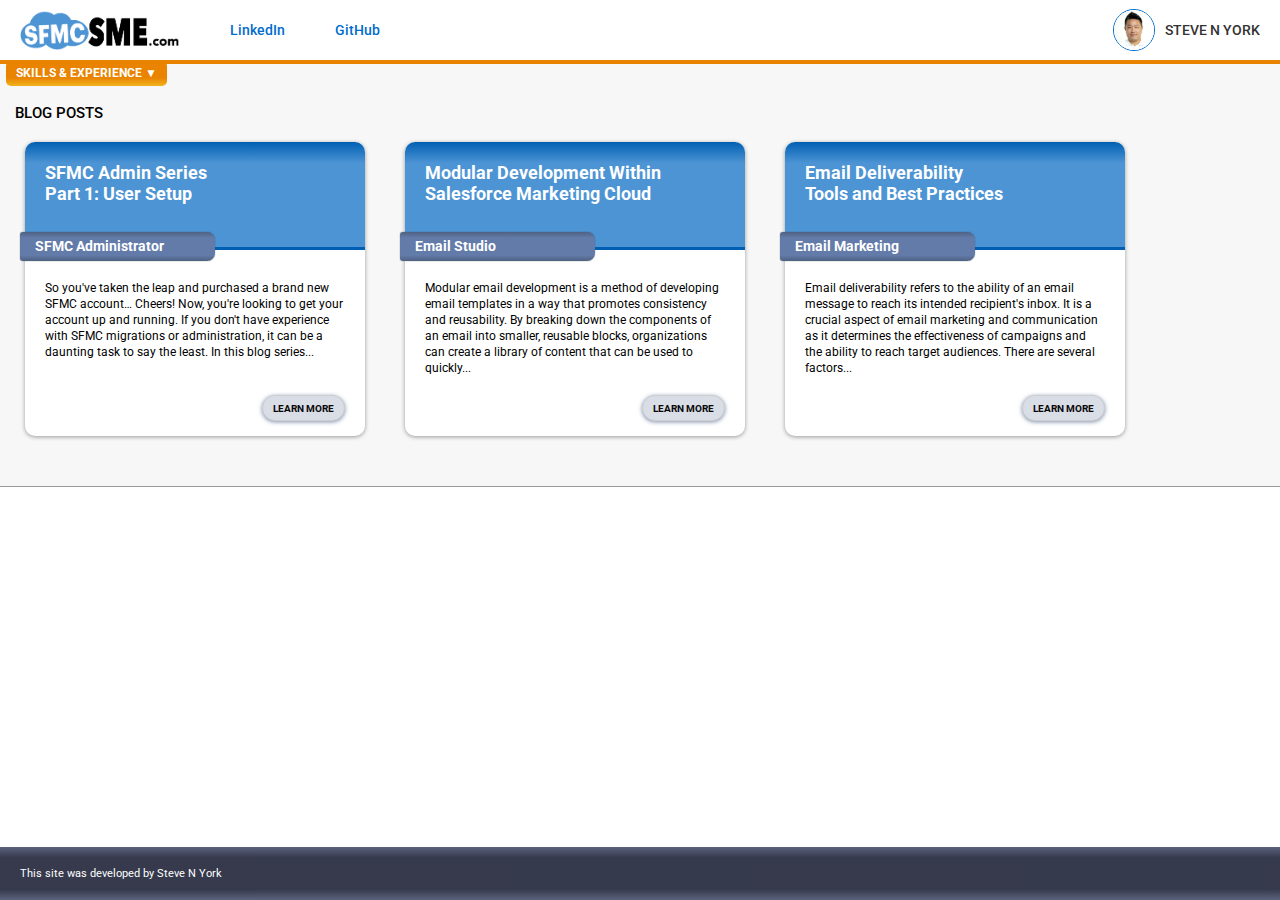
<file: index.html>
<!DOCTYPE html>
<html lang=en>

<head>
    <meta charset="utf-8">
    <title>Steve N. York | SFMC SME</title>
    <meta name="description" content="steve-n-york.github.io">
    <meta name="author" content="Steve N York">
    <meta name="viewport" content="width=device-width, initial-scale=1" />
    <link href="https://fonts.googleapis.com/css?family=Roboto:100,100i,300,300i,400,400i,500,500i,700,700i,900,900i"
        rel="stylesheet">
    <link rel="icon" type="image/png" href="images/home/mcdev_favicon.gif">
    <!--STYLES-->
    <link id="theme" rel="stylesheet" href="css/main-styles.css">
    <link id="theme" rel="stylesheet" href="css/mobile-styles.css">
    <link id="theme" rel="stylesheet" href="css/nav-bar-styles.css">
    <link id="theme" rel="stylesheet" href="css/sub-nav-bar-styles.css">
    <link id="theme" rel="stylesheet" href="css/blogs-styles.css">
    <!--ANIMATIONS-->
    <link id="theme" rel="stylesheet" href="css/animations.css">
    <!--JAVASCRIPT-->
    <script src="https://platform.linkedin.com/badges/js/profile.js" async defer type="text/javascript"></script>
    <script type="text/javascript" src="js/scripts.js"></script>
</head>

<body>
    <!--NAV BAR START-->
    <nav id="main-navbar">
        <div id="main-navbar-left">
            <img id='logo' src="./images/home/sfmcdev_logo.png">
            <a class='main-navbar-links' href="https://www.linkedin.com/in/steve-n-york/" target="_blank">LinkedIn</a>
            <a class='main-navbar-links' href="https://github.com/steve-n-york" target="_blank">GitHub</a>
        </div>
        <div id="main-navbar-right">
            <img id="profile-pic" src="./images/home/snyork_profile_pic.jpg">
            <span style="font-size: 14px; font-weight: 500;">STEVE N YORK</span>
        </div>
        <!--[MOBILE] HAMBURGER MENU BTN-->
        <button id="hamb-menu-btn">
            <div class='hamb-menu'></div>
            <div class='hamb-menu'></div>
            <div class='hamb-menu'></div>
        </button>
    </nav>
    <!--PROFILE DROPDOWN MENU START-->
    <div id="profile-menu-container">
        <table id="profile-menu" width="" border="0" cellspacing="0" cellpadding="5" align="center">
            <tbody>
                <tr>
                    <td id="main-nav-profile-cta" class="profile-cta">PROFILE</td>
                </tr>
                <tr>
                    <td id="main-nav-contact-cta" class="profile-cta">CONTACT</td>
                </tr>
            </tbody>
        </table>
    </div>
    <!--PROFILE DROPDOWN MENU END-->
    <!--NAV BAR END-->
              
    <!--[MOBILE] NAV MENU START-->
    <div id="mobile-nav-menu">
        <table id="mobile-nav-table" width="100%" border="0" cellPadding="0" cellSpacing="0" align="center">
            <tbody>
                <tr>
                    <td id="mobile-nav-profile-section" align="center" valign="middle">
                        <div id="mobile-profile-pic"></div>
                        <p style="font-size: 24px; line-height: .4em; font-weight: 700; color: #ffffff;">
                            STEVE N YORK
                        </p>   
                    </td>         
                </tr>
                <tr>
                    <td id="mobile-nav-profile-btn" class="mobile-nav-blocks">
                        PROFILE
                    </td>
                </tr>
                <tr>
                    <td id="mobile-nav-contact-btn" class="mobile-nav-blocks">
                        CONTACT
                    </td>
                </tr>
                <tr>
                    <td id="mobile-nav-blogs-btn" class="mobile-nav-blocks">
                        BLOGS
                    </td>
                </tr>
                <tr>
                    <td id="mobile-nav-projects-btn" class="mobile-nav-blocks">
                        PROJECTS
                    </td>
                </tr>
            </tbody>
        </table>
        <table id="mobile-nav-social-section" width="100%" border="0" cellspacing="0" cellpadding="0" align="center">
            <tbody>
                <tr>
                    <td colspan="2" align="center" style="padding-top: 20px; font-size:18px; line-height: 18px; font-weight: 600; color:#ffffff;">
                        FOLLOW ME
                    </td>
                </tr>
                <tr>
                    <td align="center" style="padding:20px 0 0 40px;">
                        <a href="https://www.linkedin.com/in/steve-n-york/" target="_blank">
                            <img class="social-icon" src="./images/home/linkedin_logo.png"/>
                        </a><br>
                        <span style="font-size:13px; line-height: 15px; font-weight: 500; color:#ffffff;">LinkedIn</span>
                    </td>
                    <td align="center" style="padding:20px 40px 0 0;">
                        <a href="https://github.com/steve-n-york" target="_blank">
                            <img class="social-icon" src="./images/home/github_logo.png"/>
                        </a><br>
                        <span style="font-size:13px; line-height: 15px; font-weight: 500; color:#ffffff;">GitHub</span>
                    </td>
                </tr>
            </tbody>
        </table>                        
    </div>
    <!--[MOBILE] NAV MENU END-->
    <div id="sub-nav-tab">SKILLS & EXPERIENCE&nbsp;▼</div>
    <!-- <div id="mobile-sub-nav-tab">▼&nbsp;MENU&nbsp;▼</div> -->
    <!--SUB NAV BAR START-->
    <div id="sub_nav_bar">
        <table class="sub_nav_ghost_padding" width="100%" border="0" cellPadding="0" cellSpacing="0">
            <tbody>
                <tr height="25">
                    <td> </td>
                </tr>
            </tbody>
        </table>
        <table id="sub_nav_table" width="100%" border="0" cellPadding="0" cellSpacing="0">
            <tbody>
                <tr>
                    <td class="sub_nav_blocks">
                        PLATFORM<br>EXPERTISE
                    </td>
                    <td class="sub_nav_blocks">
                        SFMC<br>ADMINISTRATION
                    </td>
                    <td class="sub_nav_blocks">
                        SOLUTION<br>DEVELOPMENT
                    </td>
                    <td class="sub_nav_blocks">
                        DATA<br>MANAGEMENT
                    </td>
                    <td class="sub_nav_blocks">
                        WORKFLOW<br>OPTIMIZATION
                    </td>
                    <td class="sub_nav_blocks">
                        TEAM<br>MANAGEMENT
                    </td>
                </tr>
            </tbody>
        </table>
        <table class="sub_nav_ghost_padding" width="100%" border="0" cellPadding="0" cellSpacing="0">
            <tbody>
                <tr height="30">
                    <td> </td>
                </tr>
            </tbody>
        </table>
    </div>
    <!--SUB NAV BAR END-->
    <!--MOBILE MAIN SECTION START-->
    <table id="mobile-main-section" width="100%" border="0" cellPadding="0" cellSpacing="0">
        <tbody>
            <tr>
                <td id="mobile-skills-header">
                    SKILLS AND EXPERIENCE
                </td>
            </tr>
            <tr>
                <td class="mobile-main-blocks">
                    PLATFORM EXPERTISE
                </td>
            </tr>
            <tr>
                <td>
                    <div class="mobile-main-blocks-child" style="display:none;">
                        Lorem ipsum dolor sit amet, consectetur adipiscing elit, sed do eiusmod tempor incididunt ut labore et dolore magna aliqua. Ut enim ad minim veniam, quis nostrud exercitation ullamco laboris nisi ut aliquip ex ea commodo consequat. Duis aute irure dolor in reprehenderit in voluptate velit esse cillum dolore eu fugiat nulla pariatur. Excepteur sint occaecat cupidatat non proident, sunt in culpa qui officia deserunt mollit anim id est laborum.
                    </div>
                </td>
            </tr>
                <td class="mobile-main-blocks">
                    SFMC ADMINISTRATION
                </td>
            </tr>
            <tr>
                <td>
                    <div class="mobile-main-blocks-child" style="display:none;">
                        Lorem ipsum dolor sit amet, consectetur adipiscing elit, sed do eiusmod tempor incididunt ut labore et dolore magna aliqua. Ut enim ad minim veniam, quis nostrud exercitation ullamco laboris nisi ut aliquip ex ea commodo consequat. Duis aute irure dolor in reprehenderit in voluptate velit esse cillum dolore eu fugiat nulla pariatur. Excepteur sint occaecat cupidatat non proident, sunt in culpa qui officia deserunt mollit anim id est laborum.
                    </div>
                </td>
            </tr>
                <td class="mobile-main-blocks">
                    SOLUTION DEVELOPMENT
                </td>
            </tr>
            <tr>
                <td>
                    <div class="mobile-main-blocks-child" style="display:none;">
                        Lorem ipsum dolor sit amet, consectetur adipiscing elit, sed do eiusmod tempor incididunt ut labore et dolore magna aliqua. Ut enim ad minim veniam, quis nostrud exercitation ullamco laboris nisi ut aliquip ex ea commodo consequat. Duis aute irure dolor in reprehenderit in voluptate velit esse cillum dolore eu fugiat nulla pariatur. Excepteur sint occaecat cupidatat non proident, sunt in culpa qui officia deserunt mollit anim id est laborum.
                    </div>
                </td>
            </tr>
                <td class="mobile-main-blocks">
                    DATA MANAGEMENT
                </td>
            </tr>
            <tr>
                <td>
                    <div class="mobile-main-blocks-child" style="display:none;">
                        Lorem ipsum dolor sit amet, consectetur adipiscing elit, sed do eiusmod tempor incididunt ut labore et dolore magna aliqua. Ut enim ad minim veniam, quis nostrud exercitation ullamco laboris nisi ut aliquip ex ea commodo consequat. Duis aute irure dolor in reprehenderit in voluptate velit esse cillum dolore eu fugiat nulla pariatur. Excepteur sint occaecat cupidatat non proident, sunt in culpa qui officia deserunt mollit anim id est laborum.
                    </div>
                </td>
            </tr>
                <td class="mobile-main-blocks">
                    WORKFLOW OPTIMIZATION
                </td>
            </tr>
            <tr>
                <td>
                    <div class="mobile-main-blocks-child" style="display:none;">
                        Lorem ipsum dolor sit amet, consectetur adipiscing elit, sed do eiusmod tempor incididunt ut labore et dolore magna aliqua. Ut enim ad minim veniam, quis nostrud exercitation ullamco laboris nisi ut aliquip ex ea commodo consequat. Duis aute irure dolor in reprehenderit in voluptate velit esse cillum dolore eu fugiat nulla pariatur. Excepteur sint occaecat cupidatat non proident, sunt in culpa qui officia deserunt mollit anim id est laborum.
                    </div>
                </td>
            </tr>
                <td class="mobile-main-blocks">
                    TEAM MANAGEMENT
                </td>
            </tr>
            <tr>
                <td>
                    <div class="mobile-main-blocks-child" style="display:none;">
                        Lorem ipsum dolor sit amet, consectetur adipiscing elit, sed do eiusmod tempor incididunt ut labore et dolore magna aliqua. Ut enim ad minim veniam, quis nostrud exercitation ullamco laboris nisi ut aliquip ex ea commodo consequat. Duis aute irure dolor in reprehenderit in voluptate velit esse cillum dolore eu fugiat nulla pariatur. Excepteur sint occaecat cupidatat non proident, sunt in culpa qui officia deserunt mollit anim id est laborum.
                    </div>
                </td>
            </tr>
        </tbody>
    </table>
    <!--MOBILE MAIN SECTION END-->
    <!--BLOGS SECTION START-->
    <main>
        <div id="blog_content">
            <!-- <div class="fadeFromDark"></div> -->
            <div class="blogs_section_header">BLOG POSTS</div>
            <section id="blogs_section">
                <article id="blog_[i]" class="blogs">
                    <div class="blog_header"><strong class="blog_title" style="color: white;">${blog.title}</strong></div>
                    <div class="blog_tag">${blog.tag}</div>
                    <div class="blog_copy">${blog.teaser}</div>
                    <a class="blog_cta blog_cta_link" href="${blog.link}" target="_blank">LEARN MORE</a>
                </article>
                <article id="blog_[i]" class="blogs">
                    <div class="blog_header"><strong style="color: white;">${blog.title}</strong></div>
                    <div class="blog_tag">${blog.tag}</div>
                    <div class="blog_copy">${blog.teaser}</div>
                    <a class="blog_cta blog_cta_link" href="${blog.link}" target="_blank">LEARN MORE</a>
                </article>
                <article id="blog_[i]" class="blogs">
                    <div class="blog_header"><strong style="color: white;">${blog.title}</strong></div>
                    <div class="blog_tag">${blog.tag}</div>
                    <div class="blog_copy">${blog.teaser}</div>
                    <a class="blog_cta blog_cta_link" href="${blog.link}" target="_blank">LEARN MORE</a>
                </article>
            </section>
        </div>
        <div class="spacer">&nbsp;</div>
    </main>
    <!--BLOGS SECTION END-->
    <!--PROJECTS SECTION START-->
    <!-- <div id="project_content">
        <div class="projects_section_header">PROJECT PORTFOLIO:</div>
        <section id="projects_section">

        </section>    
    </div> -->
    <!--PROJECTS SECTION END-->
    <!--FOOTER SECTION START-->
    <footer>
        <div id="footer_section">This site was developed by Steve N York</div>
    </footer>
    <!--FOOTER SECTION END-->

</body>

</html>
</file>
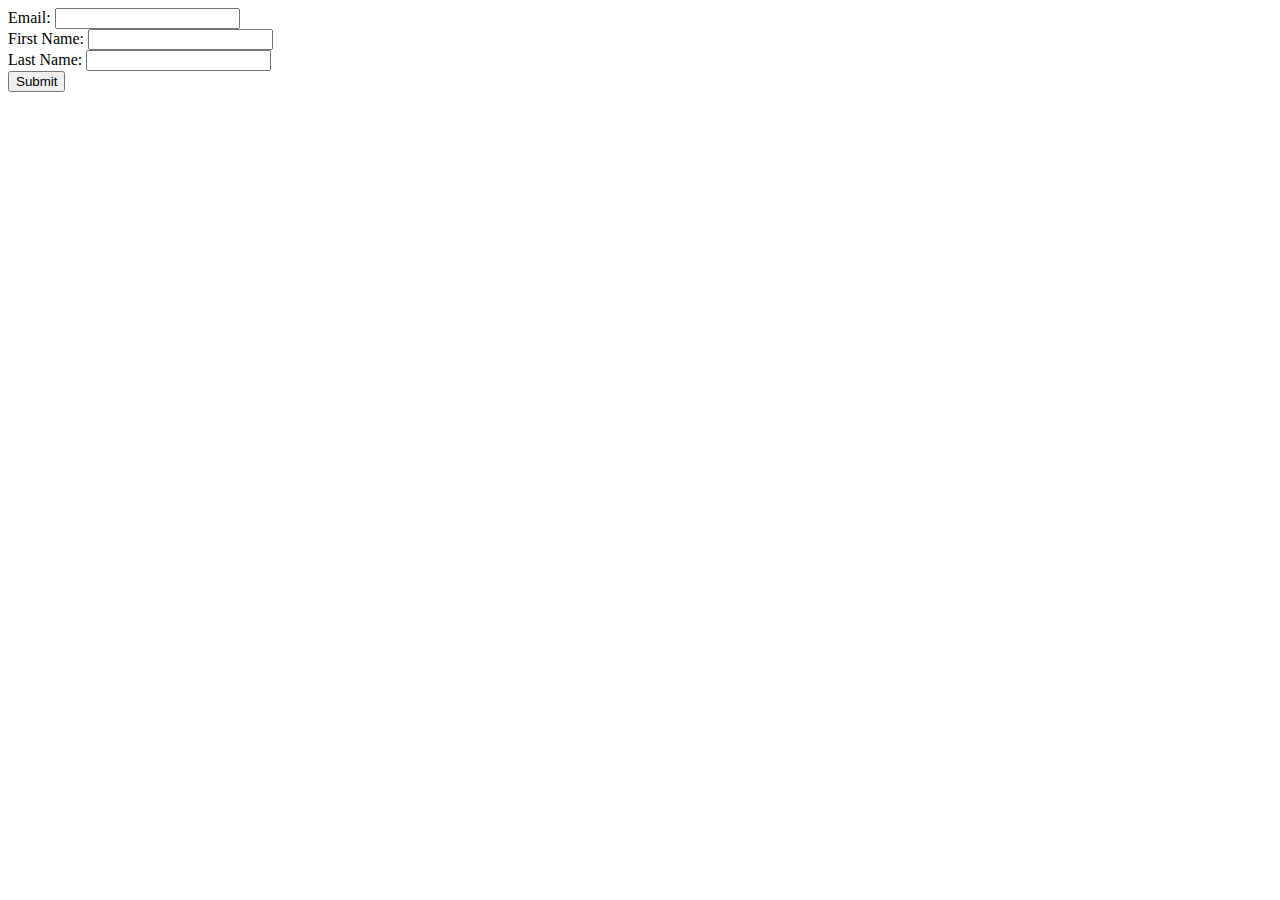
<file: test/DEManager.html>
<html>
    <body>
        <form action="http://cl.s50.exct.net/DEManager.aspx" name="subscribeForm" method="post">
            <input type="hidden" name="_clientID" value="510005788" />
            <input type="hidden" name="_deExternalKey" value="SNY_Test" />
            <input type="hidden" name="_action" value="add" />
            <input type="hidden" name="_returnXML" value="0" />
            <input type="hidden" name="_successURL" value="https://example.com/Success" />
            <input type="hidden" name="_errorURL" value="https://example.com/Failed" />
            Email: <input type="text" name="Email"><br />
            First Name: <input type="text" name="FirstName"><br />
            Last Name: <input type="text" name="LastName"><br />
            <input type="submit" value="Submit">
        </form>
    </body>
</html>
</file>
<file: css/main-styles.css>
html {
    width: 100vw;
    overflow: hidden;
    background-color: #ffffff;
}

body {
    margin: 0 auto;
    font-family: roboto;
    font-size: 14px;
}

a:visited,
a:active {
    color: inherit;
    text-decoration: none;
}




footer {
    position: absolute;
    bottom: 0;
    width: 100vw;
    height: auto;
    background: linear-gradient(0deg, rgb(87, 93, 122) 0%, rgb(48, 52, 71) 20%, rgb(48, 52, 71) 80%, rgb(87, 93, 122) 100%);
    /* background: linear-gradient(0deg, rgb(123, 123, 123) 0%, rgb(53, 53, 53) 30%, rgb(53, 53, 53) 70%, rgb(123, 123, 123) 100%); */
    opacity: .97;
}

#footer_section {
    position: relative;
    float: left;
    margin: 0 auto;
    width: 60vw;
    font-size: 11px;
    color: white;
    padding: 20px;
}

#mobile_footer_section {
    display: none;
}




@media (max-width: 787px) {
    html {
        width: 100vw;
        height: 100vh;
        min-width: 380px;
        overflow: scroll;
        background: linear-gradient(0deg, rgb(48, 52, 71) 50%, rgb(255, 255, 255) 100%);
    }

    main {
        background-color: #014785;
    }

}
</file>
<file: css/mobile-styles.css>
#mobile-nav-menu {
    display: none;
}

#mobile-main-section {
    display: none;
}



/* MOBILE NAV MENU */
@media (max-width: 787px) {

    #mobile-nav-menu {
        display: none;
        position: absolute;
        top: 75px;
        width: 100vw;
        height: fit-content;
        align-items: center;
        padding: 0 0 60px;
        animation: slideDown .3s;
        background-color: rgb(48, 52, 71);
        z-index: 8;
    }

    #mobile-nav-table {
        width: 100%;
        height: fit-content;
        top: 65px;
    }

    #mobile-profile-pic {
        background-image: url("../images/home/snyork_profile_pic.jpg");
        background-size: 100px;
        width: 100px;
        height: 100px;
        border-radius: 50%;
        box-shadow: inset 0 0 20px #666;
        border: 2px solid #2e88d6;
        margin-bottom: -10px;
    }

    .mobile-nav-blocks {
        width: 100vw;
        height: fit-content;
        align-items: center;
        text-align: center;
        background: linear-gradient(0deg, rgb(154, 154, 154) 0%, rgba(212, 212, 212, 1) 10%, rgb(255, 255, 255) 15%, rgb(255, 255, 255) 85%, rgba(212, 212, 212, 1) 90%, rgba(154, 154, 154, 1) 100%);
        /* background: linear-gradient(0deg, rgba(68,111,149,100) 0%, #0070d2 15%, #63a0d5 30%, #63a0d5 70%, #0070d2 85%, rgba(68,111,149,100) 100%); */
        font-size: 22px;
        font-weight: 600;
        color: #245f92;
        border-bottom: 2px solid rgb(48, 52, 71);
        padding: 20px 0;
    }

    #mobile-nav-profile-section {
        /* background: linear-gradient(0deg, rgba(122,122,122,1) 0%, rgba(212,212,212,1) 10%, rgba(230,232,242,1) 40%, rgba(230,232,242,1) 60%, rgba(212,212,212,1) 90%, rgba(122,122,122,1) 100%); */
        background: linear-gradient(0deg, #0582ef 0%, #4c94d4 10%, #4c94d4 90%, #0582ef 100%);
        /* background: linear-gradient(0deg, rgba(172,125,64,1) 0%, #e98300 8%, #f0b31d 30%, #f0b31d 70%, #e98300 92%, rgba(172,125,64,1) 100%); */
        padding: 20px 0 10px;
        border-top: 4px solid rgb(48, 52, 71);
        border-bottom: 4px solid rgb(48, 52, 71);
    }

    #mobile-nav-social-section {
        width: 100%;
        height: fit-content;
        padding-bottom: 20px;
        /* background: linear-gradient(0deg, rgb(60, 60, 60) 0%, rgb(97, 97, 97) 10%, rgba(97, 97, 97) 90%, rgb(60, 60, 60) 100%); */
    }

    .social-icon {
        margin-top: -10px;
        width: 60px;
        background: linear-gradient(0deg, rgb(73, 73, 73) 0%, rgb(255, 255, 255) 40%);
        border: 2px solid #fff;
        border-radius: 15px;
        box-shadow: 0px 0px 10px #333;
    }



    /* MOBILE MAIN SECTION */

    #mobile-main-section {
        width: 100%;
        display: block;
        position: absolute;
        top: 75px;
        padding-bottom: 50px;
        background-color: rgb(48, 52, 71);
        z-index: 1;
    }

    #mobile-skills-header {
        position: relative;
        width: 100%;
        font-size: 26px;
        font-weight: bold;
        text-align: center;
        vertical-align: middle;
        color: white;
        padding: 25px 10px;
        background: linear-gradient(0deg, rgba(68, 111, 149, 100) 0%, #0582ef 5%, #4c94d4 15%, #4c94d4 85%, #0582ef 95%, rgba(68, 111, 149, 100) 100%);
        border-top: 4px solid rgb(48, 52, 71);
        border-bottom: 4px solid rgb(48, 52, 71);
        z-index: 9;
        /* background: linear-gradient(#c46f00, #d79f11, #d79f11, #c46f00); */
        /* background-color: #e98300; */
    }

    .mobile-main-blocks {
        position: relative;
        width: 100%;
        font-size: 22px;
        font-weight: bold;
        text-align: center;
        vertical-align: middle;
        color: #245f92;
        padding: 20px 10px;
        background: linear-gradient(0deg, rgb(154, 154, 154) 0%, rgba(212, 212, 212, 1) 10%, rgb(255, 255, 255) 15%, rgb(255, 255, 255) 85%, rgba(212, 212, 212, 1) 90%, rgba(154, 154, 154, 1) 100%);
        border-bottom: 2px solid #000;
        z-index: 7;
    }

    #mobile-main-section td {
        width: 100vw;
    }

    .mobile-main-blocks-child {
        position: relative;
        font-size: 18px;
        line-height: 26px;
        text-align: center;
        color: #fff;
        padding: 30px 15px;
        animation: growFromMiddle .2s;
        background: linear-gradient(0deg, rgb(30, 32, 44) 0%, rgb(58, 62, 84) 10%, rgb(58, 62, 84) 90%, rgb(30, 32, 44) 100%);
        z-index: 0;
    }



    footer {
        position: fixed;
        bottom: 0;
        width: 100%;
        font-size: 13px;
        text-align: center;
        z-index: 10;
    }

    #footer_section {
        width: 90%;
        margin: -5px 0;
        padding: none;
        text-align: center;
    }

}
</file>
<file: css/nav-bar-styles.css>
/* NAV BAR */
#main-navbar {
    height: 60px;
    display: flex;
    background-color: #fff;
    border-bottom: 4px solid #e98300;
    justify-content: space-between;
    align-items: center;
    padding: 0 20px;
    z-index: 10;
}

#main-navbar-left {
    display: flex;
    align-items: center;
    font-size: 14px;
    color: #006dcc;
}

#logo {
    height: 40px;
    margin-right: 20px;
}

#logo:hover {
    cursor: pointer;
}

.main-navbar-links {
    font-size: 14px;
    font-weight: 500;
    color: #006dcc;
    text-decoration: none;
    padding-left: 30px;
    padding-right: 20px;
}

#main-navbar-right {
    display: flex;
    align-items: center;
    font-size: 12px;
    color: #333;
}

#main-navbar-right:hover {
    cursor: pointer;
}

#profile-pic {
    height: 40px;
    margin-right: 10px;
    border: 1px solid #006dcc;
    border-radius: 50%;
}



/* PROFILE MENU */

#profile-menu-container {
    position: absolute;
    top: 45px;
    right: 12px;
    z-index: 8;
    animation: growFromMiddle .2s;
    display: none;
}

#profile-menu {
    width: fit-content;
    text-align: center;
    background-color: #fff;
    box-shadow: 0px 10px 10px #999;
}

.profile-cta {
    font-size: 13px;
    font-weight: 500;
    padding: 8px 25px;
    /* border: 1px solid #333; */
}

.profile-cta:hover {
    color: #fff;
    background: linear-gradient(#e98300, #e98300, #e98300, #f0b31d);
    cursor: pointer;
}

.profile-cta:active {
    background: #f0b31d;
}


/* [MOBILE] HAMBURGER MENU */

#hamb-menu-btn {
    position: flex;
    display: none;
    border: none;
    background-color: transparent;
    cursor: pointer;
    padding: 10px;
    margin-right: 20px;
}

.hamb-menu {
    width: 40px;
    height: 6px;
    background-color: #006dcc;
    margin: 5px 0;
}





/* MOBILE STYLES */

@media (max-width: 787px) {
    #main-navbar {
        position: fixed;
        width: 100vw;
        height: fit-content;
        border-bottom: none;
        box-shadow: 0px 1px 20px #333;
    }

    #logo {
        height: 55px;
        margin-left: -10px;
        padding: 10px 0;
    }

    #main-navbar-left a {
        display: none;
    }

    #main-navbar-right {
        display: none;
    }

    #hamb-menu-btn {
        display: block;
        margin-right: 30px;
        background: radial-gradient(circle, #4c94d4 60%, #0064bb 100%);
        border: 2px solid #014785;
        border-radius: 10px;
        touch-action: manipulation;
    }

    .hamb-menu {
        background-color: #fff;
    }
}
</file>
<file: css/sub-nav-bar-styles.css>
/* SUB-NAV TAB */

#sub-nav-tab {
    position: absolute;
    float: left;
    margin: 0 auto;
    top: 61px;
    left: 6px;
    width: fit-content;
    height: fit-content;
    border-radius: 5px;
    background: linear-gradient(#e98300, #e98300, #e98300, #f0b31d);
    /* background-color: #e98300; */
    font-size: 12px;
    font-weight: bold;
    text-align: center;
    color: white;
    padding: 5px 10px 5px;
    z-index: 8;
}

/* SUB-NAV BAR */

#sub_nav_bar {
    position: absolute;
    top: 39px;
    width: 100%;
    min-width: 780px;
    height: fit-content;
    display: none;
    animation: growFromMiddle .2s;
    z-index: 9;
}

#sub_nav_table {
    background: linear-gradient(#e98300, #e98300, #e98300, #f0b31d);
    box-shadow: 0px 2px 10px rgba(0, 0, 0, 0.3);
}

#sub_nav_header {
    width: 180px;
    height: inherit;
    font-size: 18px;
    font-weight: 600;
    color: white;
    background-color: #e98300;
    padding-left: 20px;
    border-bottom: 1px solid rgb(228, 228, 228);
}

.nav_link {
    font-size: 14px;
    color: #000;
    text-decoration: none;
}

.sub_nav_blocks {
    width: 80px !important;
    height: 70px;
    font-size: 13px;
    font-weight: 600;
    line-height: 15px;
    text-align: center;
    background-color: #fffe;
    border-right: 1px solid rgb(228, 228, 228);
    /* border-bottom: 1px solid rgb(228, 228, 228); */
}

.sub_nav_blocks:hover {
    background: linear-gradient(#e98300, #e98300, #e98300, #f0b31d);
    color: white;
    text-decoration: none;
    cursor: pointer;
}

.sub_nav_blocks:active {
    background: #f0b31d;
}

.sub_nav_ghost_padding {
    background-color: #fff;
    opacity: 0;
}






/* MOBILE STYLES */

@media (max-width: 787px) {
    #sub_nav_bar {
        display: none !important;
    }

    #sub-nav-tab {
        display: none;
    }

    #mobile-sub-nav-tab {
        position: relative;
        display: block;
        width: fit-content;
        height: fit-content;
        border-bottom-left-radius: 5px;
        border-bottom-right-radius: 5px;
        background: linear-gradient(#e98300, #e98300, #e98300, #f0b31d);
        font-size: 18px;
        font-weight: bold;
        text-align: center;
        color: white;
        padding: 5px 10px 5px;
        z-index: 8;
    }
}
</file>
<file: css/blogs-styles.css>
/* BLOGS SECTION */

#blog_content {
    position: relative;
    margin: 0 auto;
    float: left;
    width: 100vw;
    padding: 15px 15px 30px;
    border-bottom: 1px solid #999;
    background-color: #f7f7f7;
    overflow: hidden;
    overflow-x: scroll;
    z-index: 1;
}

.blogs_section_header {
    margin-top: 25px;
    font-size: 15px;
    font-weight: 500;
}

#blogs_section {
    position: relative;
    width: max-content;
    height: fit-content;
    margin: 0 -10px;
    overflow-x: scroll;
}

.blogs {
    position: relative;
    float: left;
    margin: 20px;
    width: 340px;
    height: fit-content;
    min-height: 240px;
    box-shadow: 0px 1px 4px rgba(0, 0, 0, 0.386);
    border-radius: 10px;
    background-color: white;
}

.blog_header {
    position: relative;
    width: 300px;
    height: 60px;
    border-top-left-radius: 10px;
    border-top-right-radius: 10px;
    background: linear-gradient(0deg, #4c94d4 80%, #005fb2 100%);
    border-bottom: 3px solid #005fb2;
    padding: 20px 20px 25px;
    font-size: 18px;
    color: white;
    vertical-align: middle;
}

.blog_tag {
    position: absolute;
    float: left;
    top: 90px;
    left: -5px;
    width: 170px;
    height: 25px;
    border-top-right-radius: 8px;
    border-bottom-right-radius: 8px;
    border-top-left-radius: 3px;
    border-bottom-left-radius: 3px;
    box-shadow: 0 1px 2px 0 rgba(84, 105, 141, 0.75);
    background: linear-gradient(0deg, #4e6282 0%, #637ba9 20%, #637ba9 80%, #4e6282 100%);
    box-shadow: 0px 0px 1px #333;
    font-size: 14px;
    line-height: 20px;
    font-weight: bold;
    color: white;
    padding: 4px 10px 0px 15px;
}

.blog_copy {
    height: 100px;
    padding: 30px 20px 0;
    font-size: 12px;
    line-height: 16px;
    overflow: scroll;
}

.blog_cta {
    position: relative;
    float: right;
    align-content: center;
    right: 20px;
    width: fit-content;
    height: 22px;
    margin: 15px 0;
    background-color: #d8dde6;
    border: 1px solid rgb(206, 206, 206);
    border-radius: 15px;
    box-shadow: 0 1px 4px 0 rgba(84, 105, 141, 0.75);
    font-size: 14px;
    line-height: 20px;
}

.blog_cta_link {
    -webkit-appearance: button;
    -moz-appearance: button;
    appearance: button;
    font-size: 10px;
    font-weight: bold;
    color: #080707;
    text-decoration: none;
    text-align: center;
    padding: 2px 10px 0;
}

.blog_cta:hover {
    background-color: #54698d;
    color: #fff;
}

.blog_cta:active {
    transform: scale(.98);
}




/* MOBILE STYLES */

@media (max-width: 787px) {
    .fadeFromDark {
        width: 100vw;
        height: 100vh;
    }

    #blog_content {
        width: 100vw;
        /* top: 70px; */
        padding: 0 0 50px;
        /* background-color: rgb(48, 52, 71); */
        overflow-y: scroll;
        display: none;
        animation: fadeFromDark .3s;
    }

    .blogs_section_header {
        width: 100vw;
        font-size: 25px;
        text-align: center;
        margin-top: 75px;
        padding: 25px 0;
        color: rgb(255, 255, 255);
        background: linear-gradient(0deg, rgba(68, 111, 149, 100) 0%, #0582ef 5%, #4c94d4 15%, #4c94d4 85%, #0582ef 95%, rgba(68, 111, 149, 100) 100%);
        border-top: 4px solid rgb(48, 52, 71);
        border-bottom: 4px solid rgb(48, 52, 71);
        box-shadow: 0px 0px 10px #787878;
    }

    #blogs_section {
        width: 100vw;
        margin: 0;
        top: 10px;
        overflow-y: scroll;
    }

    .blogs {
        position: flex;
        flex-direction: column;
        float: left;
        width: 100%;
        margin: 0 0 20px;
        box-shadow: none;
        border-radius: 0;
        background: linear-gradient(0deg, #cecece 0%, #ffffff 5%);
        box-shadow: 0px 0px 10px #787878;
        border-bottom: 1px solid #333;
    }

    .blog_header {
        width: auto;
        border-radius: 0px;
        font-size: 22px;
        line-height: 26px;
        padding: 20px 16px 26px 16px;
        background: linear-gradient(0deg, #4c94d4 80%, #005fb2 100%);
        border-bottom: 3px solid #005fb2;
    }

    .blog_tag {
        border-top-left-radius: 0;
        border-bottom-left-radius: 0;
        border: 1px solid #3d495f;
        font-size: 18px;
        line-height: 18px;
        padding: 12px 20px 6px 20px;
        margin-top: -5px;
        background: linear-gradient(0deg, #4e6282 0%, #637ba9 15%, #637ba9 85%, #4e6282 100%);
        box-shadow: 0px 0px 1px #333;
    }

    .blog_copy {
        width: auto;
        height: fit-content;
        padding: 60px 20px 30px 15px;
        font-size: 18px;
        line-height: 24px;
        margin-top: -20px;

    }

    .blog_cta {
        float: left;
        left: 0;
        margin-top: -15px;
        color: #245f92 !important;
        border: 1px solid #3d4e69;
        border-top-left-radius: 0;
        border-bottom-left-radius: 0;
        font-size: 18px;
        padding: 15px 30px 12px 16px;
        background: linear-gradient(0deg, rgb(154, 154, 154) 0%, rgba(212, 212, 212, 1) 10%, rgb(255, 255, 255) 15%, rgb(255, 255, 255) 85%, rgba(212, 212, 212, 1) 90%, rgba(154, 154, 154, 1) 100%);
        box-shadow: 1px 0px 1px #333;
    }
}
</file>
<file: css/animations.css>
/* ANIMATIONS */
@keyframes slideDown {
    0% {
        /* opacity: 0; */
        transform: translateY(-100%);
        z-index: 1;
    }

    90% {
        /* opacity: 1; */
        transform: translateY(0);
        z-index: 1;
    }
}

@keyframes fadeIn {
    0% {
        opacity: 0;
    }

    100% {
        opacity: 100;
    }
}

@keyframes fadeFromDark {
    0% {
        opacity: 0;
    }

    100% {
        opacity: 100;
    }
}

@keyframes growFromMiddle {
    0% {
        transform: scaleY(0);
        opacity: 0;
    }

    /* 70% {
        transform: scaleY(1.2)
    } */

    100% {
        transform: scaleY(1);
        opacity: 100;
    }
}
</file>
